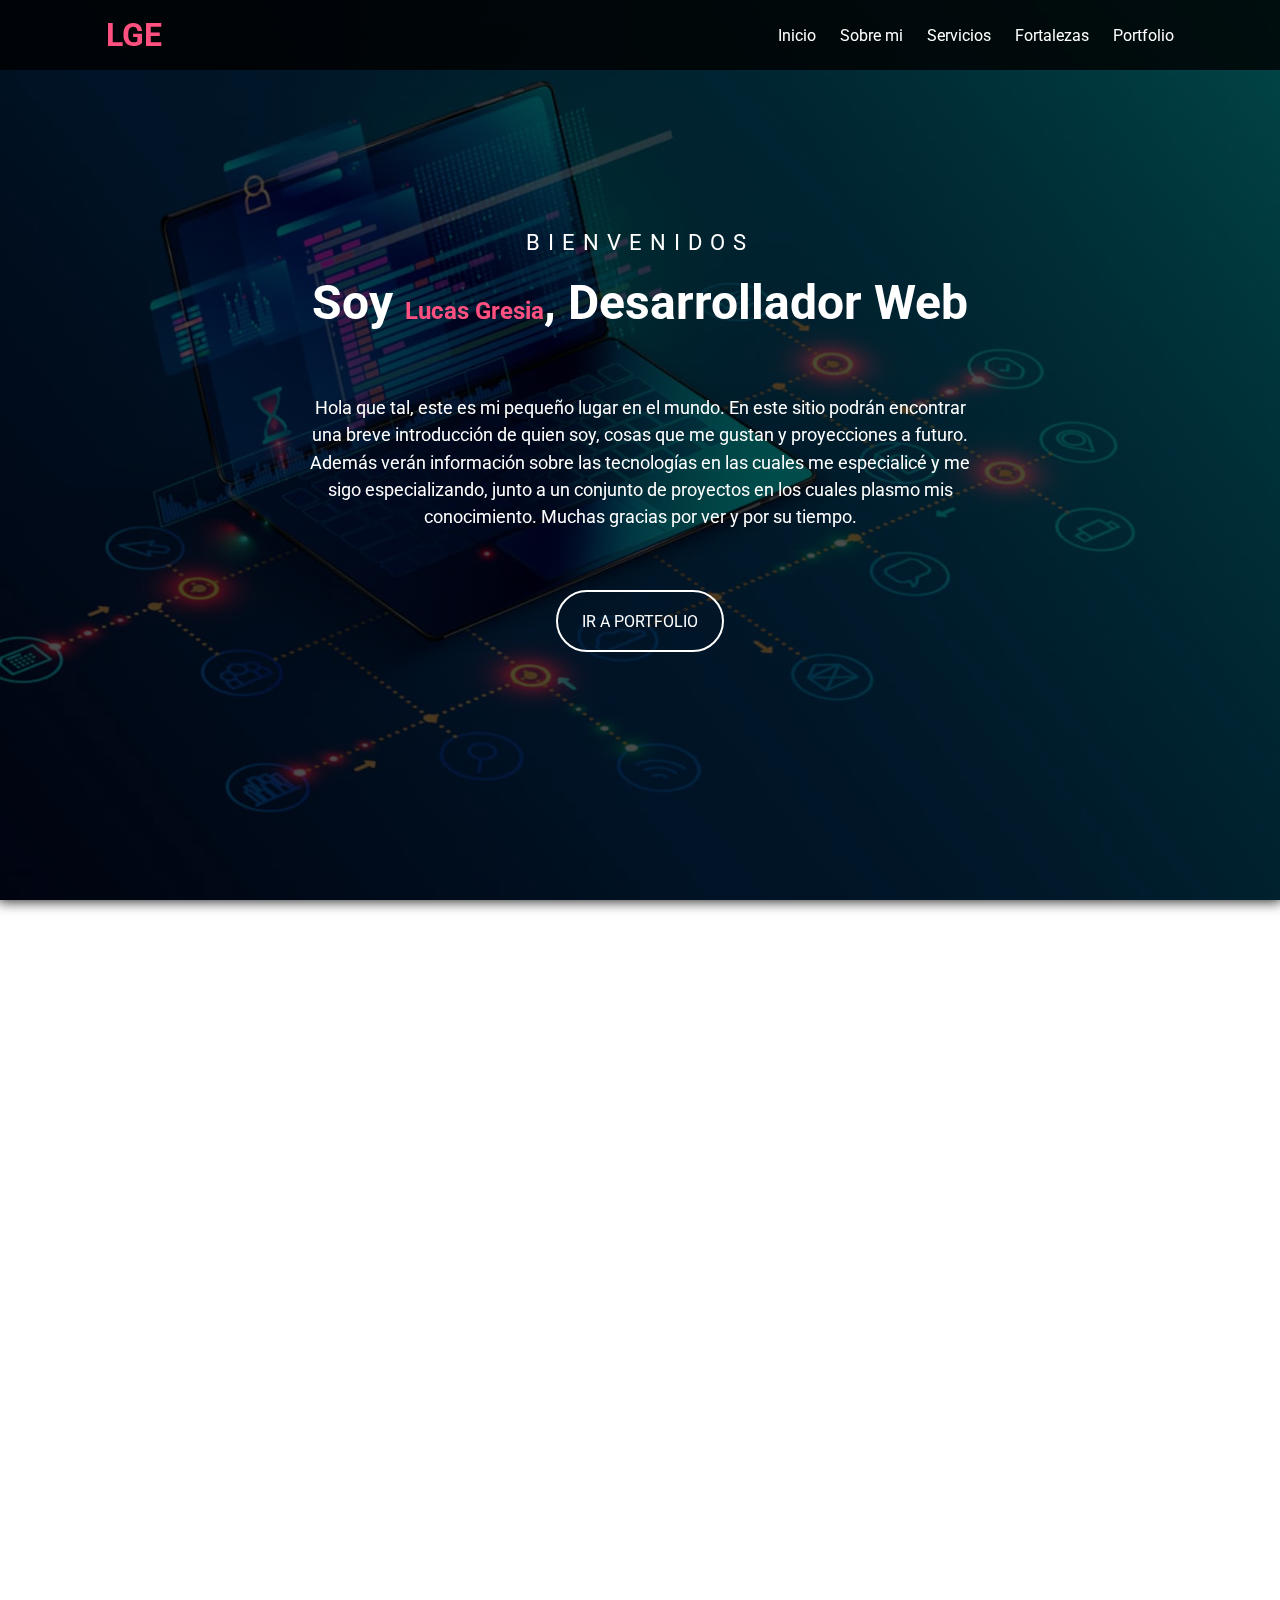
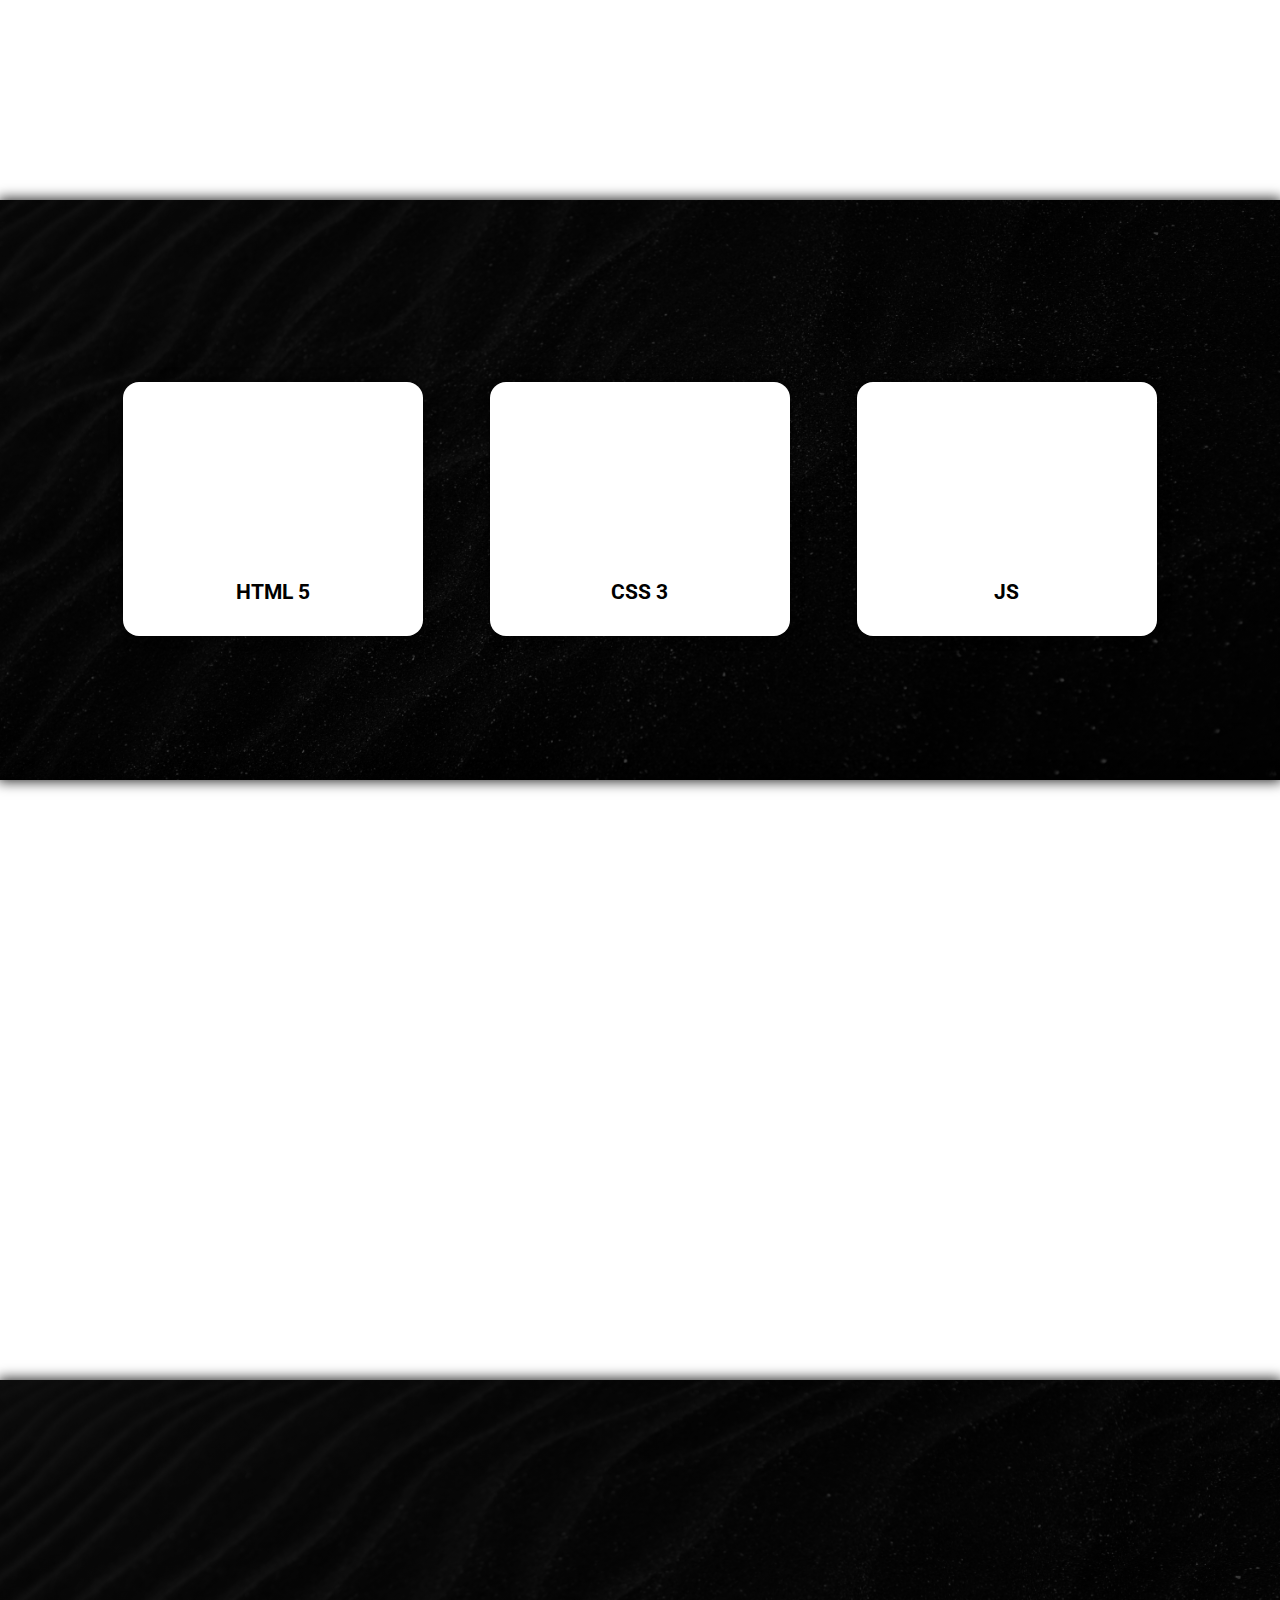
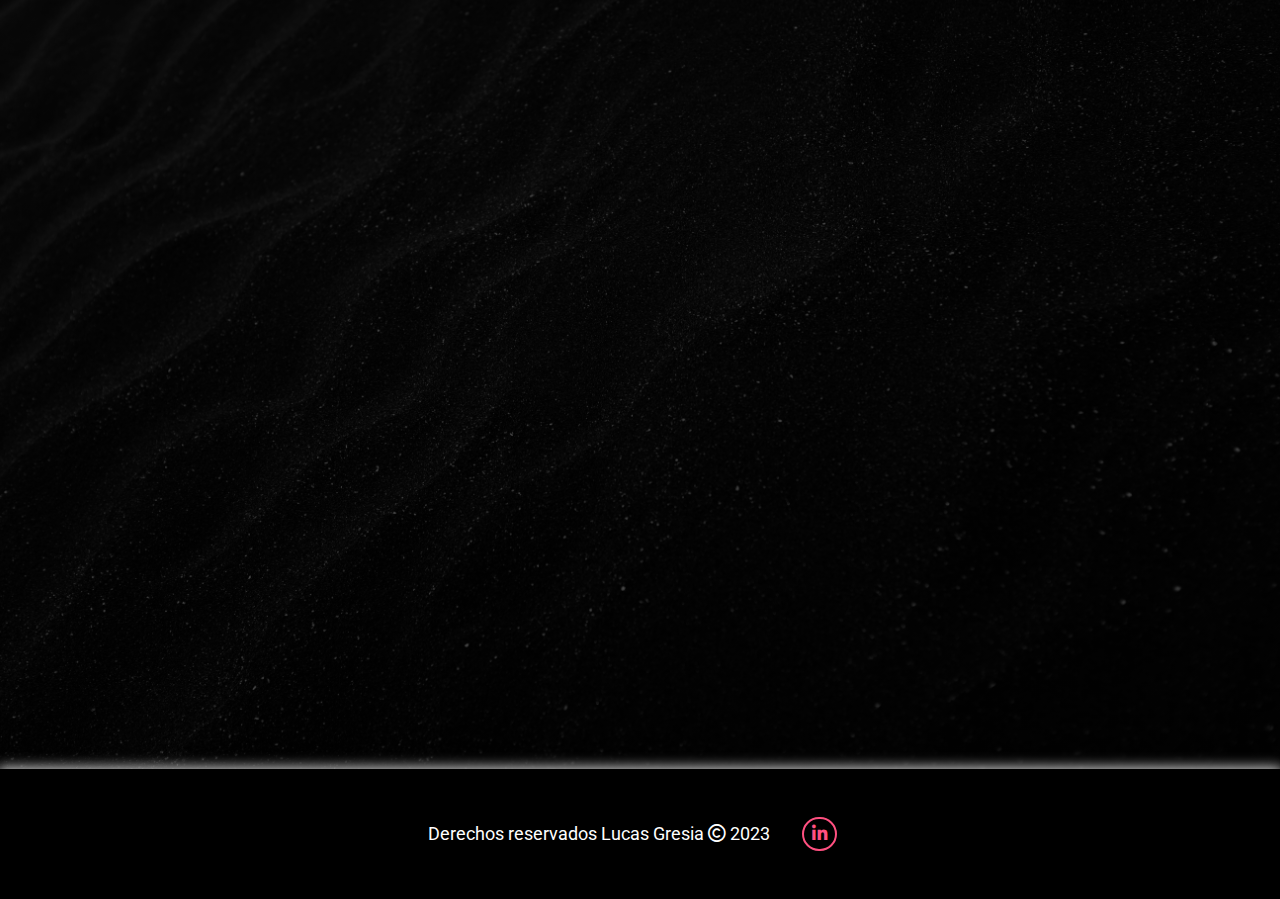
<file: index.html>
<!DOCTYPE html>
<html lang="es">

<head>
    <meta charset="UTF-8">
    <meta name="viewport" content="width=device-width, initial-scale=1.0, user-scalable=no">
    <title>Index</title>

    <!-- FONT AWESOME  -->
    <link rel="stylesheet" href="https://cdnjs.cloudflare.com/ajax/libs/font-awesome/6.4.2/css/all.min.css">

    <!-- LIBRERIA AOS  -->
    <link href="https://unpkg.com/aos@2.3.1/dist/aos.css" rel="stylesheet">
    <script src="https://unpkg.com/aos@2.3.1/dist/aos.js"></script>

    <!-- ESTILOS CSS  -->
    <link rel="stylesheet" href="Css/styles.css">
</head>

<body>

    <!-- INICIO  -->
    <section id="inicio" data-aos="zoom-in" data-aos-duration="1500" data-aos-once="true">
        <header>
            <div class="headerContain">
                <h1>LGE</h1>

                <nav id="nav" >
                    <a href="#inicio">Inicio</a>
                    <a href="#sobreMi">Sobre mi</a>
                    <a href="#servicios">Servicios</a>
                    <a href="#fortalezas">Fortalezas</a>
                    <a href="#portfolio">Portfolio</a>
                </nav>

                <div id="iconoResponsiveMenu"class="menu oculto">
                    <i class="fa-solid fa-bars"></i>
                </div>

            </div>
        </header>

        <article class="presentacion">

            <p class="bienvenida">Bienvenidos</p>

            <h2>Soy <span>Lucas Gresia</span>, Desarrollador Web</h2>

            <p class="descripcion"> Hola que tal, este es mi pequeño lugar en el mundo. En este sitio podrán encontrar una breve introducción de quien soy, cosas que me gustan y proyecciones a futuro. Además verán información sobre las tecnologías en las cuales me especialicé y me sigo especializando, junto a un conjunto de proyectos en los cuales plasmo mis conocimiento. Muchas gracias por ver y por su tiempo.
            </p>

            <a href="#portfolio">Ir a Portfolio</a>

        </article>


    </section>

    <!-- SOBRE MI  -->
    <section id="sobreMi">

        <div class="sobreMiContenedor">

            <div class="fotoContain" data-aos="fade-up" data-aos-duration="1500" data-aos-once="true">
                <img src="/images/sobreMi.jpg" alt="">
            </div>

            <article class="sobreMi" data-aos="fade-left" data-aos-duration="1500" data-aos-once="true">
                <p class="tituloSobreMi">Sobre Mi</p>
                <h2>Hola, soy <span>Lucas Gresia</span></h2>
                <h3>Desarrollador Web</h3>
                <p>
                    Hola que tal, mi nombre es Lucas, soy un joven programador enfocado en el desarrollo web Front-End.</p>
                <p>
                    Me gusta ir aprendiendo constamente sobre todo en las ramas de la        tecnología y de la psicología. 
                </p>
                <p>
                    Algunos de mis objetivos a futuro son expandir mis conocimientos en React y aprender inglés.
                </p>
                <p>
                    Mis tiempos libres los uso para entrenar, escuchar música y hacer freestyle.
                </p>

                <a href="/documentos/cv.pdf" download="">Descargar CV</a>
            </article>
        </div>
    </section>

    <!-- SERVICIOS  -->
    <section id="servicios">
        <h3 class="tituloServicios" data-aos="flip-left" data-aos-duration="2000" data-aos-once="true">Mis Servicios</h3>

        <div class="fila">
            <article class="servicio html" >
                <img src="/images/html.png" alt="" data-aos="flip-left" data-aos-duration="2000" data-aos-once="true">

                <h3 class="tituloServicio">HTML 5</h3>

            </article>

            <article class="servicio css" >
                <img src="/images/css3.png" alt="" data-aos="flip-up" data-aos-duration="2000" data-aos-once="true">

                <h3 class="tituloServicio">CSS 3</h3>

            </article>

            <article class="servicio js"  >
                <img src="/images/js.png" alt="" data-aos="flip-right" data-aos-duration="2000" data-aos-once="true">

                <h3 class="tituloServicio">JS</h3>

            </article>
        </div>
    </section>

        <!-- FORTALEZAS -->
    <section id="fortalezas">

        <article class="fortaleza">

            <h2 class="tituloFortaleza" data-aos="fade-up" data-aos-duration="1000" data-aos-once="true">
                <i class="fa-solid fa-dumbbell" style="color: #000000;"></i>
                Fortalezas Principales
            </h2>

            <p class="contenedorFortalezas">

                <span class="fortalezas parrafos"  data-aos="fade-right" data-aos-duration="1500" data-aos-once="true">Adaptabilidad</span>

                <span class="fortalezas parrafos"  data-aos="fade-up" data-aos-duration="1500" data-aos-once="true">Responsabilidad</span>

                <span class="fortalezas parrafos"  data-aos="fade-down" data-aos-duration="1500" data-aos-once="true">Organización</span>

                <span class="fortalezas parrafos"  data-aos="fade-left" data-aos-duration="2000" data-aos-once="true">Comunicación</span>
            </p>
        </article>

    </section>

        <!-- PORTFOLIO  -->
    <section id="portfolio">   
        <div class="portfolioContenedor"> 
        <h3 class="tituloPortfolio" data-aos="fade-right" data-aos-duration="2000" data-aos-once="true">Mis proyectos</h3>

        <div class="fila">
            <article class="proyecto" data-aos="fade-right" data-aos-duration="2000" data-aos-once="true">

                <div class="overlay"></div>
                <img src="images/calculadora.png" alt="">
                <div class="info">
                    <h4><a href="/Proyectos/Calculadora/index.html" target="_blank" title="calculadora.com">Calculadora</a></h4>
                    <p>Dispositivo de cálculos aritméticos.</p>
                </div>

            </article>

            <article class="proyecto" data-aos="fade-down" data-aos-duration="2000" data-aos-once="true">
                <div class="overlay"></div>
                <img src="images/listaTareas.png" alt="">
                <div class="info">
                    <h4><a href="/Proyectos/ListaDeTareas/index.html" target="_blank" title="ListaDeTareas.com">Lista de tareas</a></h4>
                    <p>Herramienta de apuntes.</p>
                </div>

            </article>

            <article class="proyecto" data-aos="fade-left" data-aos-duration="2000" data-aos-once="true">
                <div class="overlay"></div>
                <img src="images/pokedex.png" alt="">
                <div class="info">
                    <h4><a href="/Proyectos/Pokedex/index.html" target="_blank" title="Pokedex.com">Pokedex</a></h4>
                    <p>Simulación de API ficticia.</p>
                </div>

            </article>
        </div>

        <div class="fila">
            <article class="proyecto" data-aos="zoom-in"data-aos-duration="2000" data-aos-once="true">
                <div class="overlay"></div>
                <img src="images/e-commerce.png" alt="">
                <div class="info">

                    <h4><a href="/Proyectos/E-commerce/index.html" target="_blank" title="E-commerce.com">E-commerce</a></h4>
                    <p>Venta de juegos.</p>
                </div>

            </article>

            <article class="proyecto" data-aos="zoom-in" data-aos-duration="2000" data-aos-once="true">
                <div class="overlay"></div>
                <img src="images/jsonPlace.png" alt="">
                <div class="info">
                    <h4><a href="/Proyectos/SPA-Placeholder/index.html" target="_blank" title="SPA-Placeholder.com">SPA - JsonPlace</a></h4>
                    <p>Una SPA de API ficticia.</p>
                </div>

            </article>

            <article class="proyecto" data-aos="zoom-in" data-aos-duration="2000" data-aos-once="true">
                <div class="overlay"></div>
                <img src="images/proximamente.png" alt="">
                <div class="info">
                    <h4>Proximamente...</h4>
                    <p>En desarrollo.</p>
                </div>

            </article>
        </div>

        </div> 
    </section>

        <!-- FOOTER -->
    <footer >
        <div class="footerContenedor">
            <p>
                Derechos reservados Lucas Gresia <i class="fa-regular fa-copyright"></i> 2023
            </p>
            
            <a href="https://www.linkedin.com/in/lucas-gresia-972337183/" target="_blank" class="linkLinkedin"><i class="fa-brands fa-linkedin-in" ></i></a>

        </div>
    </footer>

    <script> AOS.init(); </script>
    <script src="/Js/main.js"></script>
</body>

</html>
</file>
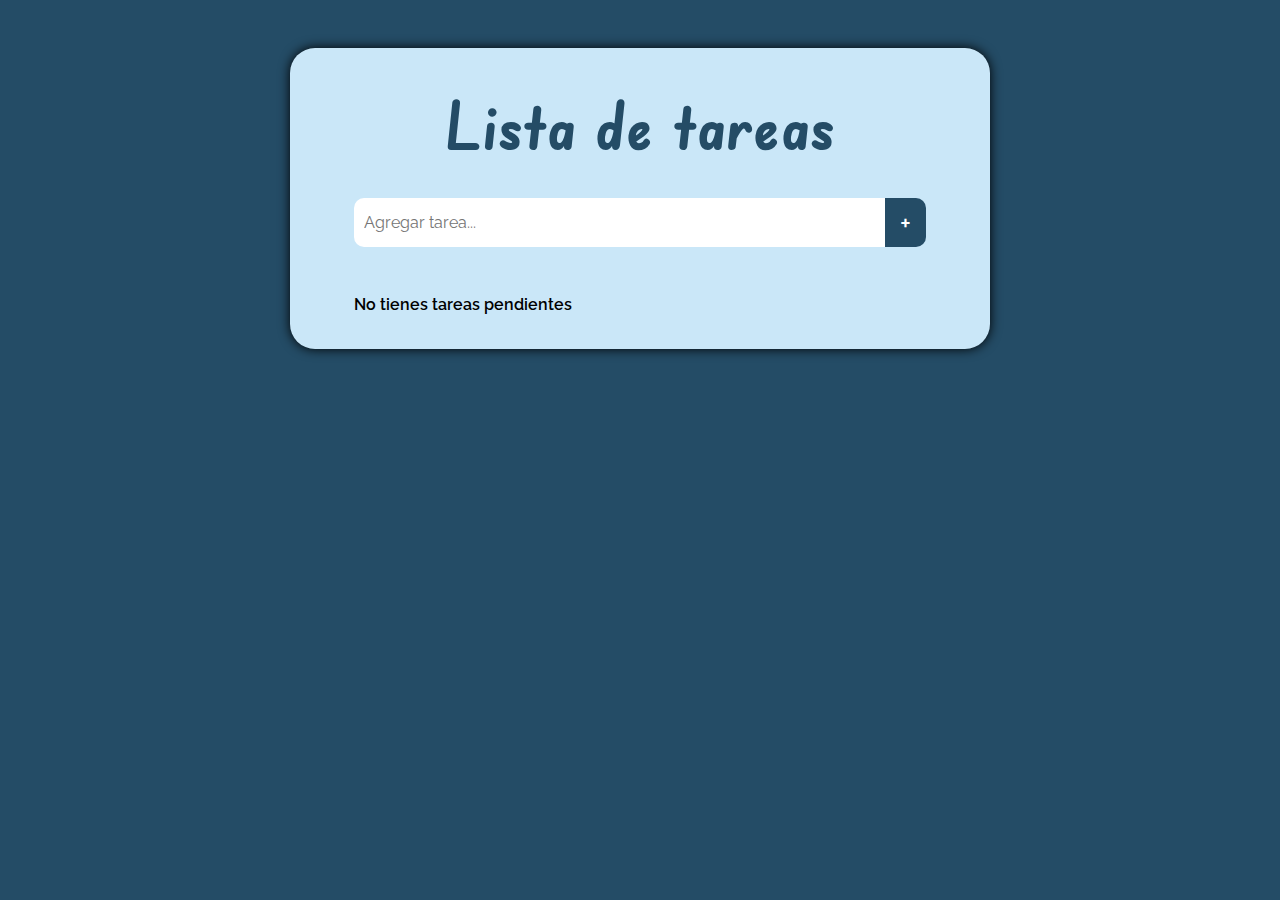
<file: Proyectos/ListaDeTareas/index.html>
<!DOCTYPE html>
<html lang="es">
<head>
    <meta charset="UTF-8">
    <meta name="viewport" content="width=device-width, initial-scale=1.0">
    <title>Lista de tareas</title>
    <link rel="stylesheet" href="Css/styles.css">
    <link rel="shortcut icon" href="images/list.png" type="image/x-icon">
</head>
<body>

<main>

    <section id="listContain">

        <h1>Lista de tareas</h1>

        <article class="buscador">
            <form >
                <div class="inputContain">
                    <input id='newTask' type="text" placeholder="Agregar tarea..." required>
                    <button class="addBtn" type="submit">+</button>
                </div>
                <span class="msgError">Debes asignar una tarea para guardar.</span>
            </form>

            <article class="errorContain">

            </article>

            <article class="tasksContain">
                <ul class="taskList">
   
                </ul>
            </article>

            <article class="msgTask">
                <p>No tienes tareas pendientes</p>
            </article>

        </article>
    </section>
</main>

<script src="Js/main.js"></script>
</body>
</html>
</file>
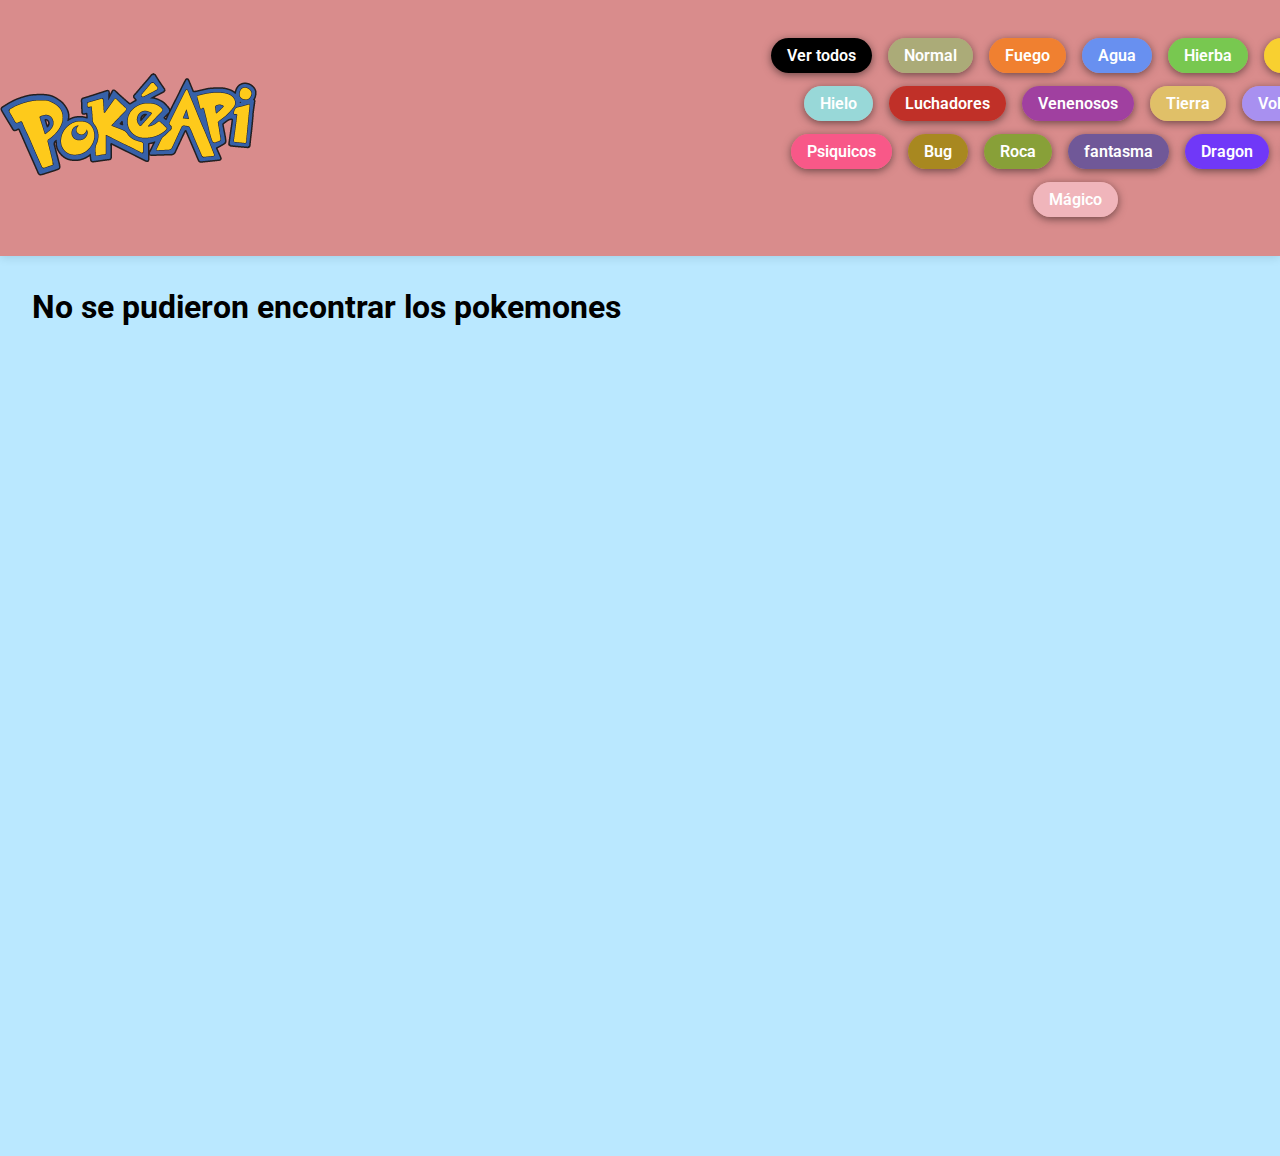
<file: Proyectos/Pokedex/index.html>
<!DOCTYPE html>
<html lang="es">

<head>
    <meta charset="UTF-8">
    <meta name="viewport" content="width=device-width, initial-scale=1.0">
    <title>Pokedex</title>
    <link rel="stylesheet" href="Css/styles.css">
    <link rel="shortcut icon" href="images/pokebola.png" type="image/x-icon">
</head>

<body>
    <header>
        <nav class="nav">
            <h1>
                <img src="images/pokeapi.png" alt="">
            </h1>
            <ul class="navList">

                <li class="navItem"> <a class='btn btnHeader' id="verTodos">Ver todos</a></li>
                <li class="navItem"> <a class='btn btnHeader normal' id="normal">Normal</a> </li>
                <li class="navItem"> <a class='btn btnHeader fire' id="fire">Fuego</a></li>
                <li class="navItem"> <a class='btn btnHeader water' id="water">Agua</a> </li>
                <li class="navItem"> <a class='btn btnHeader grass' id="grass">Hierba</a></li>
                <li class="navItem"> <a class='btn btnHeader electric' id="electric">Electricidad</a></li>
                <li class="navItem"> <a class='btn btnHeader ice' id="ice">Hielo</a> </li>
                <li class="navItem"> <a class='btn btnHeader fighting' id="fighting">Luchadores</a></li>
                <li class="navItem"> <a class='btn btnHeader poison' id="poison">Venenosos</a> </li>
                <li class="navItem"> <a class='btn btnHeader ground' id="ground">Tierra</a> </li>
                <li class="navItem"> <a class='btn btnHeader flying' id="flying">Voladores</a></li>
                <li class="navItem"> <a class='btn btnHeader psychic' id="psychic">Psiquicos</a> </li>
                <li class="navItem"> <a class='btn btnHeader bug ' id="bug">Bug</a> </li>
                <li class="navItem"> <a class='btn btnHeader rock' id="rock">Roca</a> </li>
                <li class="navItem"> <a class='btn btnHeader ghost' id="ghost">fantasma</a> </li>
                <li class="navItem"> <a class='btn btnHeader dragon' id="dragon">Dragon</a> </li>
                <li class="navItem"> <a class='btn btnHeader steel' id="steel">Acero</a> </li>
                <li class="navItem"> <a class="btn btnHeader fairy" id="fairy">Mágico</a> </li>

            </ul>
        </nav>
    </header>
    <main>
        <section class="todosPokemones">
            <div class="listaPokemones" id="listaPokemones">

            </div>
        </section>
    </main>

    <script src="Js/main.js"></script>
</body>

</html>
</file>
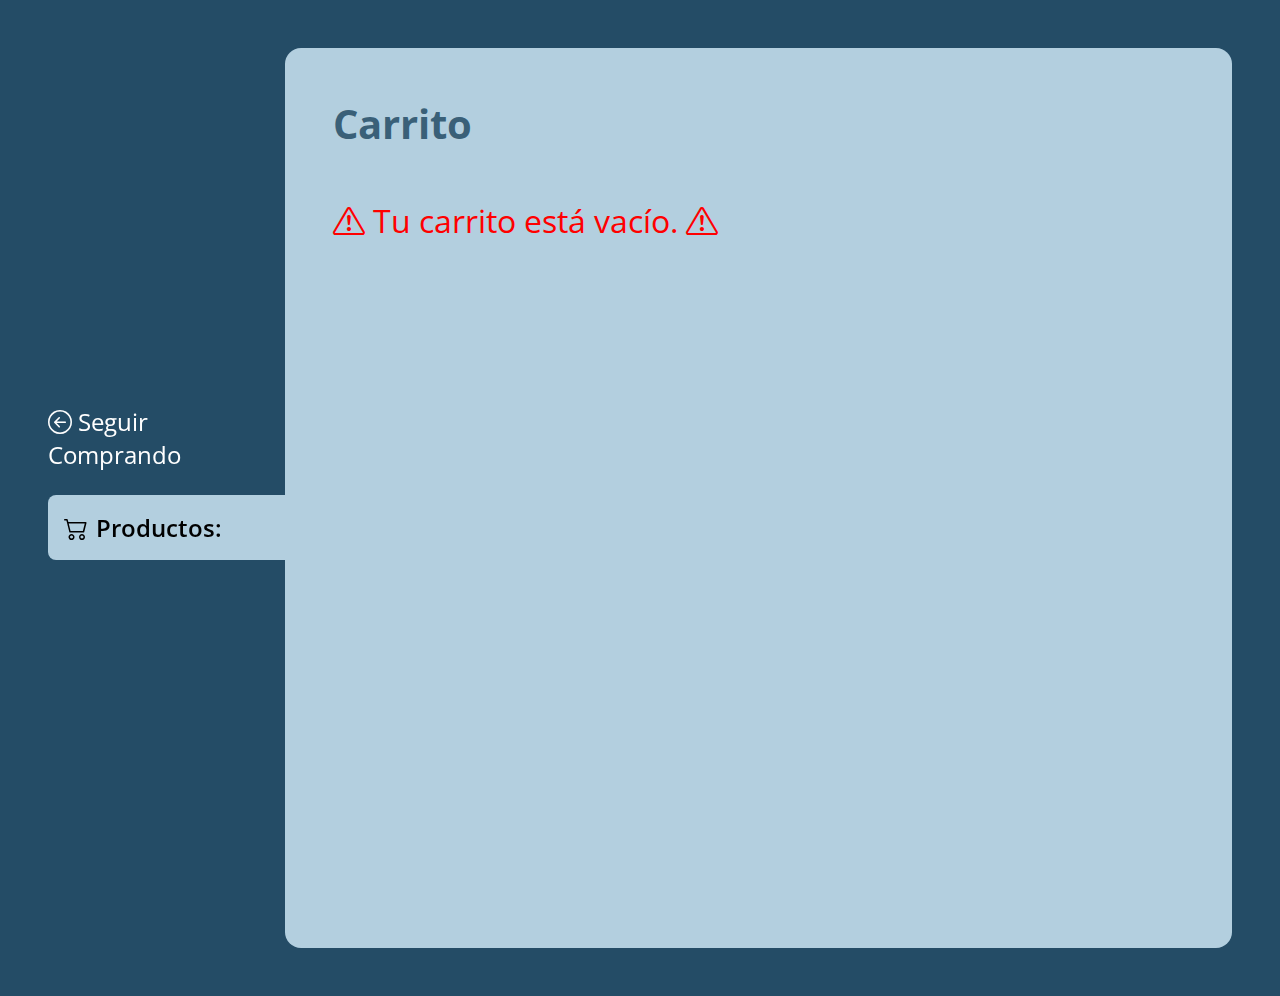
<file: Proyectos/E-commerce/carrito.html>
<!DOCTYPE html>
<html lang="es">

<head>
    <meta charset="UTF-8">
    <meta name="viewport" content="width=device-width, initial-scale=1.0">
    <title>E-commerce</title>
    <link rel="shortcut icon" href="favicon.ico" type="image/x-icon">
    <link rel="stylesheet" href="https://cdn.jsdelivr.net/npm/bootstrap-icons@1.10.5/font/bootstrap-icons.css">
    <link rel="stylesheet" href="Css/styles.css">
</head>

<body>
    <main>
        <section class="generalContain">
            <aside class="aside">
                <nav>
                    <ul class="menu">
                        <li>
                            <a class="btnVolver" href="./index.html"><i class="bi bi-arrow-left-circle"></i>
                                Seguir Comprando
                            </a>
                        </li>

                        <li>
                            <a class="btnMenu btnCarrito active" src="./carrito.html"><i class="bi bi-cart2"></i>
                                Productos:
                                <span class="cantProducts"></span>
                            </a>
                        </li>

                    </ul>
                </nav>
            </aside>
            <section class="mainContain">

                <h2>Carrito</h2>

                <section class="carritoContain">
                    <p id="carritoVacio" class="carritoVacio"><i class="bi bi-exclamation-triangle"></i> Tu carrito está vacío. <i
                            class="bi bi-exclamation-triangle"></i></p>

                    <div id="carritoProductos" class="carritoProductos disabled">

                    </div>

                    <div id="carritoAcciones" class="carritoAcciones disabled">

                        <div class="vaciarBtnContain">
                            <button id="btnVaciarCarrito" class="btnVaciarCarrito">Vaciar Carrito</button>
                        </div>

                        <div class="totalBtnContain">
                            <div class="comprarContain">
                                <p>Total:</p>
                                <p id="total">$3000</p>
                            </div>
                            <div class="btnComprarContain">
                                <button id="btnComprarCarrito" class="btnComprarCarrito">Comprar Ahora!</button>
                            </div>
                        </div>
                    </div>


                </section>
            </section>
    </main>
    <script src="Js/carrito.js"></script>
</body>

</html>
</file>
<file: Css/styles.css>
/*--------- Fuentes -------------*/
@import url('https://fonts.googleapis.com/css2?family=Roboto:ital,wght@0,100;0,300;0,400;0,500;0,700;0,900;1,100;1,300;1,400;1,500;1,700;1,900&display=swap');

/*--------- Reglas Generales -------------*/
* {
    padding: 0;
    margin: 0;
    box-sizing: border-box;
}

body {
    font-family: 'Roboto', sans-serif;
    background-color: var(--C-Blanco);
}

a {
    text-decoration: none;
}

/*--------- Variables -------------*/

:root {
    --C-Rosa: #ff5080;
    --C-Blanco: white;
    --C-GrisClaro: #f3f3f3;
    --C-GrisOscuro: #565656;
    --C-Negro: #000;

    /* #ff5080 */
}
/*--------- Reglas Header -------------*/

/*--------- Sección 1 Inicio -------------*/
/*--------------------------------*/
#inicio {
    height: 100vh;

    display: flex;
    justify-content: center;
    align-items: center;

    box-shadow: 0 0 12px 2px rgba(0, 0, 0, .8);

    background: linear-gradient(rgba(0, 0, 0, .7), rgba(0, 0, 0, .7)), url('/images/bg-header.jpg');
    background-size: cover;
    background-position: center;
}


header {
    width: 100%;

    position: fixed;
    isolation: isolate;
    top: 0;

    background-color: rgba(0, 0, 0, 0.8);
}

header .headerContain {
    max-width: 1100px;
    margin: auto;
    padding: 1rem;

    display: flex;
    justify-content: space-between;
    align-items: center;
}

.oculto {
    display: none;
}

header .headerContain h1 {
    text-align: center;
    color: var(--C-Rosa);
}

header .headerContain nav {
    display: flex;
    justify-content: space-between;
    gap: 1.5rem;
}

header .headerContain a,
header .menu {
    color: var(--C-Blanco);
}

header .headerContain a:hover {
    color: var(--C-Rosa);
}

#inicio .presentacion {
    max-width: 1100px;
    min-height: 800px;

    margin: 0 auto;

    display: flex;
    flex-direction: column;
    justify-content: center;
    align-items: center;

    color: var(--C-Blanco);
}

#inicio .presentacion .bienvenida {
    margin-bottom: 1.2rem;

    font-size: 1.4rem;

    text-transform: uppercase;
    letter-spacing: .5rem;
}

#inicio .presentacion h2 {
    margin-bottom: 1.5rem;

    font-size: 3rem;
    text-align: center;
}

#inicio .presentacion h2 span {
    font-size: 1.5rem;
    color: var(--C-Rosa);
}

#inicio .presentacion .descripcion {
    max-width: 700px;
    padding: 1rem;
    margin: 1.5rem auto;

    font-size: 1.1rem;
    text-align: center;
    line-height: 1.7rem;
}

#inicio .presentacion a {
    padding: 1.2rem 1.5rem;
    margin: 1.2rem 1.5rem;

    display: inline-block;

    border: 2px solid var(--C-Blanco);
    border-radius: 3rem;

    font-weight: 400;
    text-transform: uppercase;
    transition: .5s;

    color: var(--C-Blanco);
}

#inicio .presentacion a:hover {
    background-color: var(--C-Rosa);
}

/*--------- Sección 2 Sobre mi -------------*/
/*--------------------------------*/

#sobreMi .sobreMiContenedor {
    max-width: 1100px;
    height: 100vh;

    margin: auto;
    padding: 6rem;

    display: flex;
}

#sobreMi .fotoContain {
    max-width: 400px;
    margin-right: 5rem;
}

#sobreMi .fotoContain img {
    width: 100%;
    padding: 1.5rem;

    border-radius: 1.1rem;
    box-shadow: 0 0 16px 0px rgba(0, 0, 0, .7);

    background-color: var(--C-GrisClaro);
}

#sobreMi .sobreMi {
    margin: 0 2rem;
}

#sobreMi .sobreMi .tituloSobreMi {
    font-size: 1.2rem;
    font-weight: 400;

    text-transform: uppercase;
    text-decoration: underline;
    text-decoration-color: rgba(128, 128, 128, 0.247);
    text-decoration-color: var(--C-Rosa);

    text-decoration-thickness: .3rem;

    color: var(--C-Negro);
}

#sobreMi .sobreMi h2 {
    margin: 1.2rem 0;

    font-size: 2rem;
    font-weight: 700;
    letter-spacing: .1rem;
}

#sobreMi .sobreMi h2 span {
    color: var(--C-Rosa);
}

#sobreMi .sobreMi h3 {
    margin-bottom: 1.2rem;

    font-size: 1.2rem;
    font-weight: 400;
    text-transform: uppercase;
    letter-spacing: 0.1rem;
}

#sobreMi .sobreMi p {
    margin-bottom: 1rem;

    font-size: 1.1rem;
    line-height: 1.6rem;

    color: var(--C-GrisOscuro);
}

#sobreMi .sobreMi a {
    margin-top: 2rem;
    padding: .5rem 1.5rem;

    display: inline-block;

    font-size: 1.2rem;
    text-decoration: none;

    border: 2px solid var(--C-Rosa);
    border-radius: 3rem;

    transition: .5s;
    color: var(--C-Rosa);
}

#sobreMi .sobreMi a:hover {
    color: var(--C-Blanco);
    box-shadow: 0 0 16px 0px rgba(0, 0, 0, .7);

    background-color: var(--C-Rosa);
}

/*--------- Sección 3 Servicios -------------*/
/*--------------------------------*/
#servicios {
    padding: 4rem 1rem;

    box-shadow: 0 0 12px 2px rgba(0, 0, 0, .8);

    background: linear-gradient(rgba(0, 0, 0, .7), rgba(0, 0, 0, .7)), url('/images/fondoSobreMi.jpg');
    background-size: cover;
    background-position: center;

    background-color: var(--C-GrisClaro);
}

#servicios .tituloServicios {
    width: 400px;
    margin: 0 auto;

    font-size: 2rem;
    font-weight: 400;

    text-align: center;
    text-transform: uppercase;
    text-decoration: underline;
    text-decoration-thickness: .3rem;

    color: var(--C-Rosa);
}

#servicios .fila {
    max-width: 1100px;
    margin: 2rem auto;

    display: flex;
    justify-content: space-between;
}

#servicios .fila .servicio {
    max-width: 300px;
    padding: 2rem 1rem;
    margin: 3rem auto;

    display: flex;
    flex-direction: column;
    justify-content: center;
    align-items: center;

    border-radius: 1rem;
    transition: .5s;

    box-shadow: 0 0 12px 1px rgba(0, 0, 0, .7);

    background-color: var(--C-Blanco);
}

#servicios .fila .servicio:hover {
    box-shadow: 0 0 8px 4px rgba(248, 248, 248, 0.7);
}

#servicios .fila .servicio img {
    max-width: 50%;
}

#servicios .fila .servicio h3 {
    margin: 2rem auto 0;

    font-size: 1.3rem;
}

/*--------- Sección 4 Fortalezas -------------*/
/*--------------------------------*/

#fortalezas {
    min-height: 600px;
    padding: 6rem 1rem 2rem;

    display: flex;
    align-items: center;
    justify-content: center;

    box-shadow: 0 0 12px 2px rgba(0, 0, 0, .8);
}

#fortalezas .fortaleza {
    max-width: 1100px;
    margin: 0 auto;
    margin-bottom: 2rem;
}

#fortalezas .tituloFortaleza {
    padding: 2rem 1rem;

    font-size: 3rem;
    font-weight: 400;

    text-align: center;
}

#fortalezas .contenedorFortalezas {
    margin: 2rem;

    display: flex;
    justify-content: space-between;
}

#fortalezas .fortalezas {
    padding: 1.2rem 1.5rem;
    margin: 1.2rem 1.5rem;

    display: inline-block;

    border: 2px solid var(--C-Rosa);
    border-radius: 3rem;

    font-weight: 600;
    text-transform: uppercase;
    transition: .5s;

    box-shadow: 0 0 8px 0px rgba(0, 0, 0, .7);

    color: var(--C-Blanco);
    background-color: var(--C-Rosa);
}

/*--------- Sección 5 PORTFOLIO -------------*/
/*-----------------------------------------*/
#portfolio {
    box-shadow: 0 0 12px 2px rgba(0, 0, 0, .8);

    background: linear-gradient(rgba(0, 0, 0, .7), rgba(0, 0, 0, .7)), url('/images/fondoSobreMi.jpg');
    background-size: cover;
    background-position: center;
}

#portfolio .portfolioContenedor {
    max-width: 1100px;
    padding: 4rem 0;
    margin: 0 auto;
}

#portfolio .tituloPortfolio {
    padding: 2rem 1rem;

    font-size: 3rem;
    font-weight: 400;

    text-align: center;

    text-transform: uppercase;
    text-decoration: underline;
    text-decoration-thickness: .3rem;

    color: var(--C-Rosa);
}

#portfolio .fila {
    margin: 5rem 0;

    display: flex;
    justify-content: space-between;
}

#portfolio .fila .proyecto {
    max-width: 450px;
    min-height: 250px;
    margin: 0 1rem;

    position: relative;
    overflow: hidden;

    border-radius: .5rem;
    border: 1px solid var(--C-Negro);
}

#portfolio .fila .proyecto img {
    width: 100%;
    height: 100%;

    filter: grayscale(.9);
    transition: .5s;
}

#portfolio .fila .proyecto:hover img {
    filter: grayscale(0);
}

#portfolio .fila .proyecto .info {
    width: 100%;
    padding: .5rem 1rem;

    position: absolute;
    left: 0;
    bottom: 0px;

    opacity: 0;
    transition: .5s;

    color: var(--C-Rosa);
    background-color: rgba(0, 0, 0, .8);
}

#portfolio .fila .proyecto:hover .info {
    opacity: 1;
}

#portfolio .fila .proyecto .info h4 a {
    color: var(--C-Rosa);
}

#portfolio .fila .proyecto .info h4 a {
    cursor: pointer;
}

/*--------- Sección 6 FOOTER -------------*/
/*-----------------------------------------*/
footer {
    padding: 3rem;

    box-shadow: 0 0 12px 2px rgba(255, 255, 255, .8);

    color: var(--C-Blanco);
    background-color: var(--C-Negro);
}

footer .footerContenedor {
    width: 1100px;
    margin: 0 auto;

    display: flex;
    justify-content: center;
    align-items: center;

    font-size: 1.1rem;
}

footer .footerContenedor p {
    margin-right: 2rem;
}

footer .footerContenedor .linkLinkedin {
    margin-right: 1rem;
}

footer .footerContenedor a {
    padding: .3rem .5rem;

    text-decoration: none;
    text-align: center;

    border-radius: 1.5rem;
    border: 2px solid var(--C-Rosa);

    color: var(--C-Rosa);
}

/*--------- RESPONSIVE -------------*/
/*-----------------------------------*/

@media screen and (max-width: 800px) {
    header .headerContain {
        justify-content: space-around;
    }

    header .headerContain nav {
        display: none;
    }

    header .headerContain nav.response {
        width: 100%;
        padding: .5rem 0;

        display: flex;
        justify-content: space-around;

        position: absolute;
        top: 3.8rem;
        left: 0;

        background-color: rgba(0, 0, 0, .8);
    }

    header .headerContain nav.response a {
        padding: .5rem;
    }

    .oculto {
        display: block;
    }

    /* INICIO  */
    #inicio .presentacion h2 {
        font-size: 2.5rem;
    }

    /* SOBRE MI  */
    #sobreMi {
        height: auto;
        padding: 7.5rem 3rem;

        align-items: center;
    }

    #sobreMi .fotoContain {
        max-width: 300px;
        margin-right: 2rem;
    }

    #sobreMi .sobreMi {
        margin: 0;
    }

    #sobreMi .sobreMi p {
        font-size: 1.1rem;
        line-height: 1.2rem;
    }

    /* SERVICIOS  */
    #servicios {
        padding: 4rem 0;
    }

    #servicios .tituloServicios {
        margin-bottom: 3rem;
    }

    #servicios .fila {
        margin: 0 auto;

        display: flex;
        flex-direction: column;
        gap: 3rem;
    }

    #servicios .fila .servicio {
        max-width: 200px;
        margin: 0 auto;
    }

    /* FORTALEZAS  */
    #fortalezas {
        padding: 4rem 1rem;
    }

    #fortalezas .contenedorFortalezas {
        margin: 2rem auto 0;

        display: flex;
        flex-direction: column;
        justify-content: space-between;
    }

    #fortalezas .contenedorFortalezas .fortalezas {
        width: 250px;
        margin: 2rem auto;
        padding: 1.2rem 1.5rem;

        text-align: center;
    }

    /* PORFOLIO  */
    #portfolio {
        padding: 1rem;
    }

    #portfolio .fila {
        margin: 2.5rem auto;

        display: flex;
        flex-direction: column;
        align-items: center;
        justify-content: center;
        gap: 2.5rem;
    }

    #portfolio .fila .proyecto {
        margin: 0 auto;
    }

    /* FOOTER  */
    footer {
        padding: 2rem;

        display: flex;
        justify-content: center;
        align-items: center;

        color: var(--C-GrisClaro);
        background-color: var(--C-Negro);
    }

    footer .footerContenedor {
        margin: 0 auto;

        display: flex;
        flex-direction: column;
        align-items: center;
        justify-content: center;
        gap: 1.2rem;

        text-align: center;
        font-size: 1rem;
    }
}
</file>
<file: Proyectos/ListaDeTareas/Css/styles.css>
@import url('https://fonts.googleapis.com/css2?family=Edu+SA+Beginner:wght@400;500;600;700&family=Raleway:ital,wght@0,100;0,200;0,300;0,400;0,500;0,600;0,700;0,800;0,900;1,100;1,200;1,300;1,400;1,500;1,600;1,700;1,800;1,900&display=swap');

* {
    padding: 0;
    margin: 0;
    box-sizing: border-box;
    font-family: var(--fFamily-Raleway);
}

/* VARIABLES */

:root {
    /* FONT FAMILY */
    --fFamily-Raleway: 'Raleway', sans-serif;
    --fFamily-EduSA: 'Edu SA Beginner', cursive;

    /* COLORES  */
    --C-PoliceBlue: rgba(36, 76, 102);
    --C-Red: rgb(199, 21, 62);
    --C-RedLight: rgb(245, 32, 32);
    --C-White: white;
    --C-Black: black;
    --C-CadetGreyLight: rgb(202, 231, 248);
    --C-PoliceBlueAlpha: rgba(36, 76, 102, 0.842);
}

/* REGLAS MAIN  */
main {
    width: 100vw;
    height: 100vh;

    padding: 3rem 0px 3rem;

    display: flex;
    justify-content: center;
    align-items: start;

    font-family: var(--fFamily-Raleway);

    background-color: var(--C-PoliceBlue);
}

#listContain {
    width: 700px;

    padding: 2.2rem 4rem;
    
    border-radius: 25px;
    border:none;
    box-shadow: 0px 0px 12px var(--C-Black);

    background-color: var(--C-CadetGreyLight);
}

#listContain h1 {
    min-height: 50px;
    margin-bottom: 2rem;

    text-align: center;

    font-family: var(--fFamily-EduSA);
    font-size: 4.1rem;
    
    color: var(--C-PoliceBlue);
}

#buscador {
    width: 600px;

    padding-top: 1rem;
    margin: auto;

    min-height: 200px;
}

form {
    width: 100%;
    margin-bottom: 3rem;

    display: flex;
    flex-wrap: wrap;
}

form input {
    width: 100%;
    padding: 15px 10px;

    font-size: 1rem;

    border: none;
    outline: none;
    border-radius: 10px 0px 0px 10px;
}

form input:focus {
    box-shadow: 0px 2px 9px var(--C-Black);
}

.inputContain {
    width: 100%;

    display: flex;
}

.addBtn {
    padding: 5px 15px;

    font-size: 1.6rem;
    font-weight: 500;

    border: none;
    border-radius: 0px 10px 10px 0px;
    outline: none;

    background-color: var(--C-PoliceBlue);
    color: var(--C-White);
}

.addBtn:hover {
    cursor: pointer;
    background-color: var(--C-PoliceBlueAlpha);
}

ul {
    width: 100%;
    padding: 0px;
}

.taskContain {
    width: 100%;
    margin-bottom: 1.3rem;

    display: flex;

    list-style: none;
    border-radius: 10px;
}

.task {
    width: 100%;
    padding: 12px;

    font-weight: 500;
    border-radius: 10px 0px 0px 10px;

    color: var(--C-White);
    background-color: var(--C-PoliceBlueAlpha);
}

.deleteBtn {
    width: 8%;
    padding: 0px 5px;

    font-size: 0.8rem;
    font-weight: bold;

    outline: none;
    border-radius: 0px 10px 10px 0px;
    border: none;

    color: var(--C-White);
    background-color: var(--C-Red);
}

.deleteBtn:hover {
    cursor: pointer;
    background-color: var(--C-RedLight);
}

.msgTask {
    font-size: 1rem;
    font-weight: 600;
}

.msgError {
    width: 100%;

    padding-top: 1rem;

    display: none;
    font-size: 1rem;
    font-weight: 600;

    color: var(--C-RedLight);
}
</file>
<file: Proyectos/Pokedex/Css/styles.css>
@import url('https://fonts.googleapis.com/css2?family=Roboto:ital,wght@0,100;0,300;0,400;0,500;0,700;0,900;1,100;1,300;1,400;1,500;1,700;1,900&display=swap');

/* GENERAL RULES  */
* {
   margin: 0;
   padding: 0;
   box-sizing: border-box;

   font-family: 'Roboto', sans-serif;
}

a {
   text-decoration: none;
}

/* VARIABLES  */
:root {
   --tipo-normal: rgb(171, 171, 120);
   --tipo-fuego: rgb(240, 128, 48);
   --tipo-agua: rgb(104, 144, 240);
   --tipo-hierba: rgb(120, 200, 80);
   --tipo-electrico: rgb(248, 208, 48);
   --tipo-hielo: rgb(152, 216, 216);
   --tipo-luchador: rgb(192, 48, 40);
   --tipo-venenoso: rgb(160, 64, 160);
   --tipo-tierra: rgb(224, 192, 104);
   --tipo-volador: rgb(168, 144, 240);
   --tipo-psiquico: rgb(248, 88, 136);
   --tipo-bug: rgb(168, 136, 32);
   --tipo-roca: rgb(136, 160, 56);
   --tipo-fantasma: rgb(112, 88, 152);
   --tipo-oscuridad: rgb(112, 88, 72);
   --tipo-dragon: rgb(112, 56, 248);
   --tipo-acero: rgb(136, 136, 208);
   --tipo-magico: rgb(240, 181, 187);

   --C-White: white;
   --C-Gray: rgb(236, 236, 236);
   --C-Black: black;
   --C-LigthBlue: rgba(169, 226, 255, 0.808);
   --C-redLight: rgba(175, 13, 13, 0.473);
}

/* HEADER RULES  */
header {
   padding-block: 2.5rem;

   box-shadow: 0 2px 9px rgba(0, 0, 0, 0.5);
   background-color: var(--C-redLight);
}

.nav {
   width: 1400px;
   margin: auto;

   display: flex;
   justify-content: space-between;
   align-items: center;
}

.navList {
   width: 650px;

   display: flex;
   justify-content: center;
   align-items: center;
   flex-wrap: wrap;
   gap: 1rem;

   line-height: 2rem;
}

.btnHeader {
   padding: .5rem 1rem;

   font-weight: 600;

   border-radius: 100vmax;
   box-shadow: 0 2px 8px rgba(0, 0, 0, .5);

   color: var(--C-White);
   background-color: var(--C-Black);
}

.btnHeader:hover {
   cursor: pointer;

   box-shadow: 0 2px 8px rgba(0, 0, 0, 1);
}

.navItem:hover {
   transform: scale(1.1);
   transition: 0.4s;
}

/* MAIN RULES  */
main {
   min-height: 100vh;
   padding: 2rem;

   background-color: var(--C-LigthBlue);
}

.todosPokemones {
   padding: 2rem;
}

.listaPokemones {
   width: 1400px;
   margin: 0px auto;
   display: flex;
   justify-content: center;
   align-items: center;
   flex-wrap: wrap;
   gap: 50px;
}

.pokemon {
   min-height: 430px;

   position: relative;
   isolation: isolate;

   border-radius: 10px;
   box-shadow: 0 2px 8px rgba(0, 0, 0, 0.5);

   background-color: var(--C-White);
}

.pokemonIdBack {
   position: absolute;
   top: 0.6rem;
   right: 1rem;
   z-index: -1;

   font-size: 2rem;
   font-weight: 800;

   color: var(--C-Gray);
}

.pokemonImg {
   max-width: 16rem;
}

.pokemonImg img {
   width: 100%;
   padding: 2rem;
}

.pokemonInfo {
   padding: 1rem;
}

.pokeStats {
   margin-bottom: 1rem;

   display: flex;
   align-items: center;
   justify-content: space-around;
}

.pokemonId {
   font-size: 1.2rem;
}

.nombrePokemon {
   font-size: 1.5rem;
   font-weight: 600;
}

.peso,
.altura {
   font-size: 1.1rem;
   font-weight: 300;
}

.tipo {
   width: 100%;
   padding: 0.4rem;

   text-align: center;
   font-size: 1.1rem;
   font-weight: 500;

   border-radius: 2px;
   box-shadow: 0 2px 8px rgba(0, 0, 0, 0.25);
}

ul {
   list-style: none;
}

.normal {
   background-color: var(--tipo-normal);
}

.fire {
   background-color: var(--tipo-fuego);
}

.water {
   background-color: var(--tipo-agua);
}

.grass {
   background-color: var(--tipo-hierba);
}

.electric {
   background-color: var(--tipo-electrico);
}

.ice {
   background-color: var(--tipo-hielo);
}

.fighting {
   background-color: var(--tipo-luchador);
}

.poison {
   background-color: var(--tipo-venenoso);
}

.ground {
   background-color: var(--tipo-tierra);
}

.flying {
   background-color: var(--tipo-volador)
}

.psychic {
   background-color: var(--tipo-psiquico);
}

.bug {
   background-color: var(--tipo-bug);
}

.rock {
   background-color: var(--tipo-roca);
}

.ghost {
   background-color: var(--tipo-fantasma);
}

.dark {
   background-color: var(--tipo-oscuridad);
}

.dragon {
   background-color: var(--tipo-dragon);
}

.steel {
   background-color: var(--tipo-acero);
}

.fairy {
   background-color: var(--tipo-magico);
}
</file>
<file: Proyectos/E-commerce/Css/styles.css>
@import url('https://fonts.googleapis.com/css2?family=Open+Sans:ital,wght@0,300;0,400;0,500;0,600;0,700;0,800;1,300;1,400;1,500;1,600;1,700;1,800&display=swap');

* {
    margin: 0;
    padding: 0;
    box-sizing: border-box;
}

:root {
    --C-PastelBlue: rgba(181, 199, 204);
    --C-CadetGrey: rgb(179, 207, 223);
    --C-SteelTeal: rgba(88, 123, 137);
    --C-PoliceBlue: rgba(36, 76, 102);
    --C-DeepAquamarine: rgba(64, 125, 108);
    --C-DarkSeaGreen: rgba(125, 178, 144);
    --C-White: white;
    --C-Gray: rgb(235, 232, 232);
    --C-Black: black;

    --C-CadetGreyLight: rgb(202, 231, 248);
    --C-PoliceBlueAlpha: rgba(36, 76, 102, 0.842);
}

body { 
    font-family: 'Open Sans', sans-serif;;
}

a { text-decoration: none;}

ul { list-style: none;}

/*----------------- HEADER RULES --------------*/
.headerContain {
    padding: 3rem 0 2rem;
    text-align: center;

    background-color: var(--C-PoliceBlue);  
}

.headerContain h1 {
    font-weight: 900;
    font-size: 3rem;

    color: var(--C-White);
}
/*---------------- MAIN RULES  ---------------*/

.generalContain {
    padding: 3rem;
    display: flex; 

    background-color: var(--C-PoliceBlue);  
}

.generalContain .aside {
    width: 20%;
    height: 100vh;
    padding-right: 0px;

    display: flex;
    flex-direction: column;
    justify-content: center;

    position: sticky;
    top: 0;

    color: var(--C-White);
}

.menu {
    display: flex;
    flex-direction: column;
    gap: 1.5rem;
}

.btnMenu {
    padding: 1rem;
    
    display: flex;
    align-items: center;
    gap: .5rem;
    
    font-size: 1rem;
    font-weight: 600;
    
    border: 0;
    background-color: transparent;
    
    cursor: pointer;
    color: var(--C-White);
}

.btnMenu.active,
.btnCarrito.active {
    width: 100%;

    border-radius: .5rem 0 0 .5rem;

    color: var(--C-Black);
    background-color: var(--C-CadetGrey);
}

.btnCarrito {
    margin-bottom: 2rem;

    font-size: 1.5rem;
    text-decoration: none;

    color: var(--C-White);
}

.cantProducts {
    padding: 0 .5rem;

    font-family: sans-serif;
    
    border-radius: 1rem;
    color: var(--C-Black);
    background-color: var(--C-White);
}

.btnCarrito.active .cantProducts {
    color:var(--C-White) ;
    background-color:var(--C-Black) ;
}

/*--------- Contenido Principal ------------*/
.mainContain {
    width: 80%;
    padding: 3rem;
    margin-left: 0;

    border-radius: 1rem;
    background-color: var(--C-CadetGrey);
}

.mainContain h2 {
    margin-bottom: 3rem;

    font-size: 2.5rem;

    color: var(--C-PoliceBlueAlpha);
}

.productsContain {
    display: flex;
    justify-content: space-between;
    flex-wrap: wrap;
    gap: 2rem;
}

.producto {
    width: 300px;

    color: var(--C-White);
}

.imagenProducto {
    width: 100%;
    height: 70%;

    border-radius: 1rem;
}

.caracProducto {
    padding: 1rem;

    display: flex;
    flex-direction: column;
    gap: .5rem;

    position: relative;
    top:-1.5rem;
    border-radius: .5rem;

    background-color: var(--C-PoliceBlue);
}
.caracProducto h3,
.caracProducto p {
    font-size: 1.2rem;
}

.caracProducto .agregarProducto {
    padding: .5rem;
    
    border: none;
    border-radius: 1rem;
    outline: none;

    text-transform: uppercase;
    cursor: pointer;
}

/*--------------- CARRITO ---------- */

.btnVolver {
    font-size: 1.5rem;
    
    color: var(--C-White);
}

.carritoContain {
    display: flex;
    flex-direction: column;
    gap: 2rem;
}

.carritoVacio {
    font-size: 2rem;
    color: red;
}

.carritoProductos{
    display: flex;
    flex-direction: column;
    gap: 2rem;
}

.carritoProducto div {
    width: 250px;
}

.carritoProducto {
    width: 100%;
    padding: 1rem;

    display: flex;
    justify-content: space-around;
    align-items: center;

    border-radius: 1rem;
    color: var(--C-PoliceBlueAlpha);
    background-color: var(--C-CadetGreyLight);
}

.carritoImagenProducto {
    width: 6rem;
    border-radius: 1rem;
}

.carritoProducto p {
    font-size: 1rem;
}

.carritoProducto h3 {
    font-size: 1.5rem;
    font-weight: 600;
}

.carritoProducto .eliminar {
    border: none;
    
    color: red;
    background-color: transparent;

    cursor: pointer;
}

.carritoAcciones {
    padding: 1rem 0;
    display: flex;
    justify-content: space-between;
}

.btnVaciarCarrito {
    padding: 1.1rem;

    border: 0;
    border-radius: 1rem;

    text-transform: uppercase;

    color: var(--C-White);
    background-color: var(--C-PoliceBlueAlpha);
    cursor: pointer;
}

.totalBtnContain {
    display: flex;
    justify-content: space-between;
    align-items: center;  
    gap: 1rem;
}

.comprarContain{
    padding: 1rem;

    display: flex;
    align-items: center;
    gap: .5rem;

    border: 0;
    border-radius: 1rem;

    text-transform: uppercase;

    color: var(--C-White);
    background-color: var(--C-PoliceBlueAlpha);
}
.btnComprarContain{
    padding: 1rem;

    border-radius: 1rem;
    background-color: var(--C-PoliceBlueAlpha);
}

.btnComprarCarrito {
    border: 0;
    outline: none;

    text-transform: uppercase;

    color: var(--C-White);
    background-color: transparent;
    cursor: pointer;
}

.compraExitosa{
    color: green;
}
.disabled {
    display: none;
}
</file>
